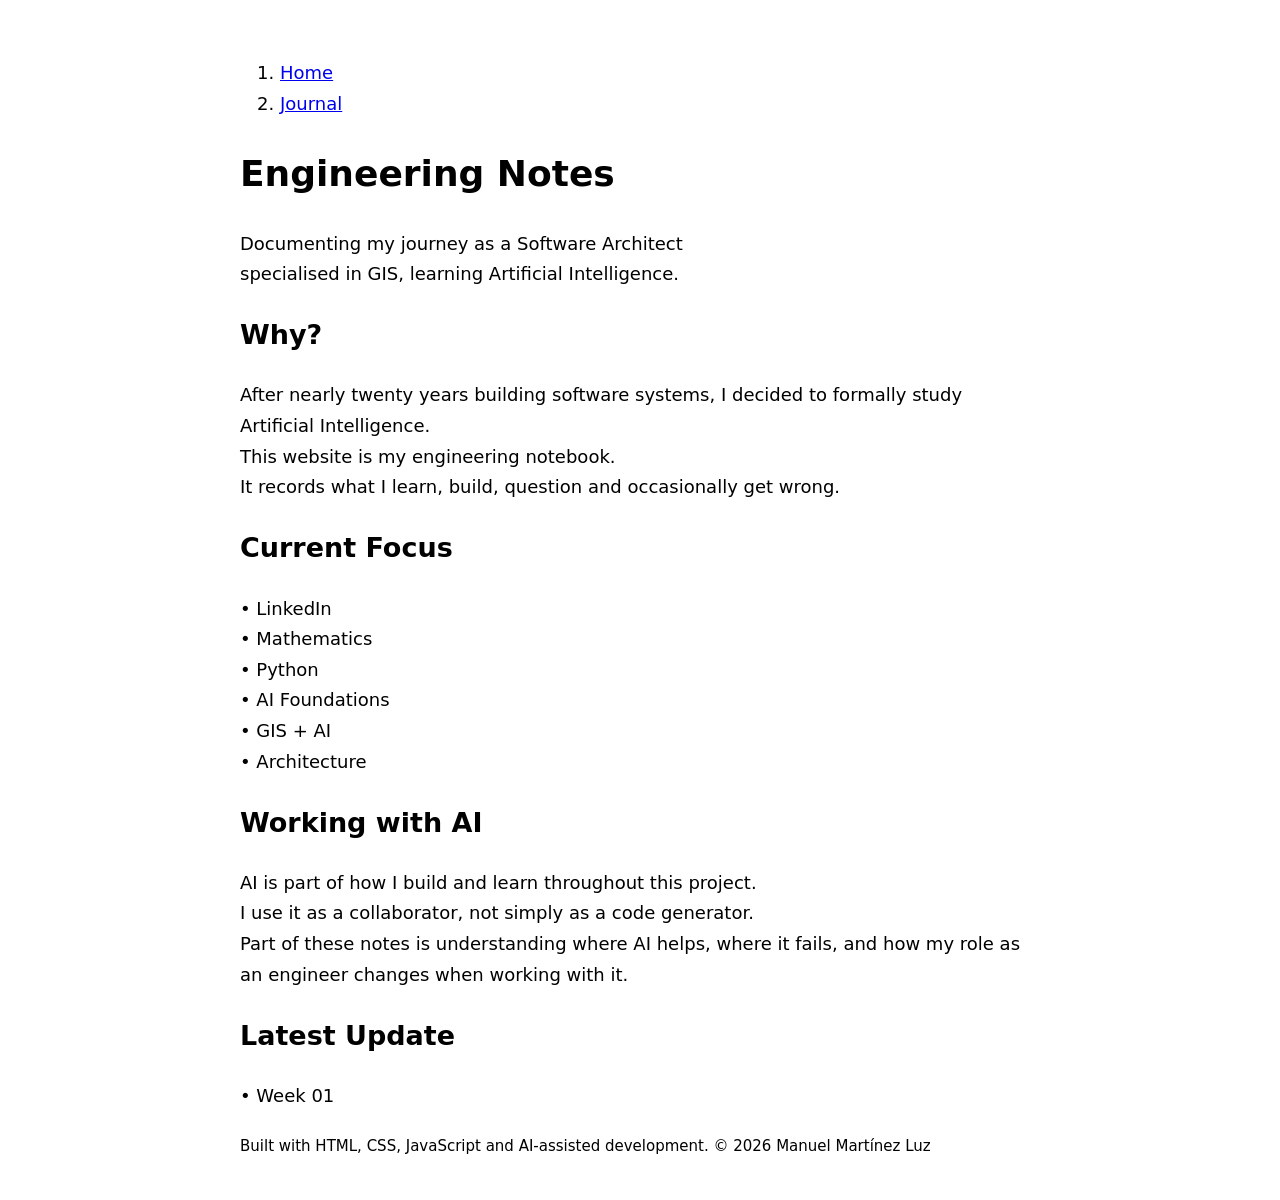
<file: index.html>
<!doctype html>
<html lang="en-US">

<head>
    <meta charset="utf-8" />
    <meta name="viewport" content="width=device-width" />
    <title>Engineering Notes</title>
    <link href="style.css" rel="stylesheet" />
</head>

<body>
    <main>
        <nav>
            <ol>
                <li><a href="#">Home</a></li>
                <li><a href="pages/journal/index.html">Journal</a></li>
            </ol>
        </nav>
        <h1>Engineering Notes</h1>
        <p>
            Documenting my journey as a Software Architect<br>
            specialised in GIS, learning Artificial Intelligence.
        </p>
        <h2>Why?</h2>
        <p>
            After nearly twenty years building software systems,
            I decided to formally study Artificial Intelligence.
            <br>
            This website is my engineering notebook.
            <br>
            It records what I learn, build, question and occasionally
            get wrong.
        </p>
        <h2>Current Focus</h2>
        <p>
            • LinkedIn <br>
            • Mathematics <br>
            • Python <br>
            • AI Foundations <br>
            • GIS + AI <br>
            • Architecture
        </p>
        <h2>Working with AI</h2>
        <p>
            AI is part of how I build and learn throughout this project.
            <br>
            I use it as a collaborator, not simply as a code generator.
            <br>
            Part of these notes is understanding where AI helps,
            where it fails, and how my role as an engineer changes when
            working with it.
        </p>

        <h2>Latest Update</h2>
        <p>
            • Week 01
        </p>
        <footer>
            <small>
                Built with HTML, CSS, JavaScript and AI-assisted development. © 2026 Manuel Martínez Luz
            </small>
        </footer>
    </main>
</body>

</html>
</file>
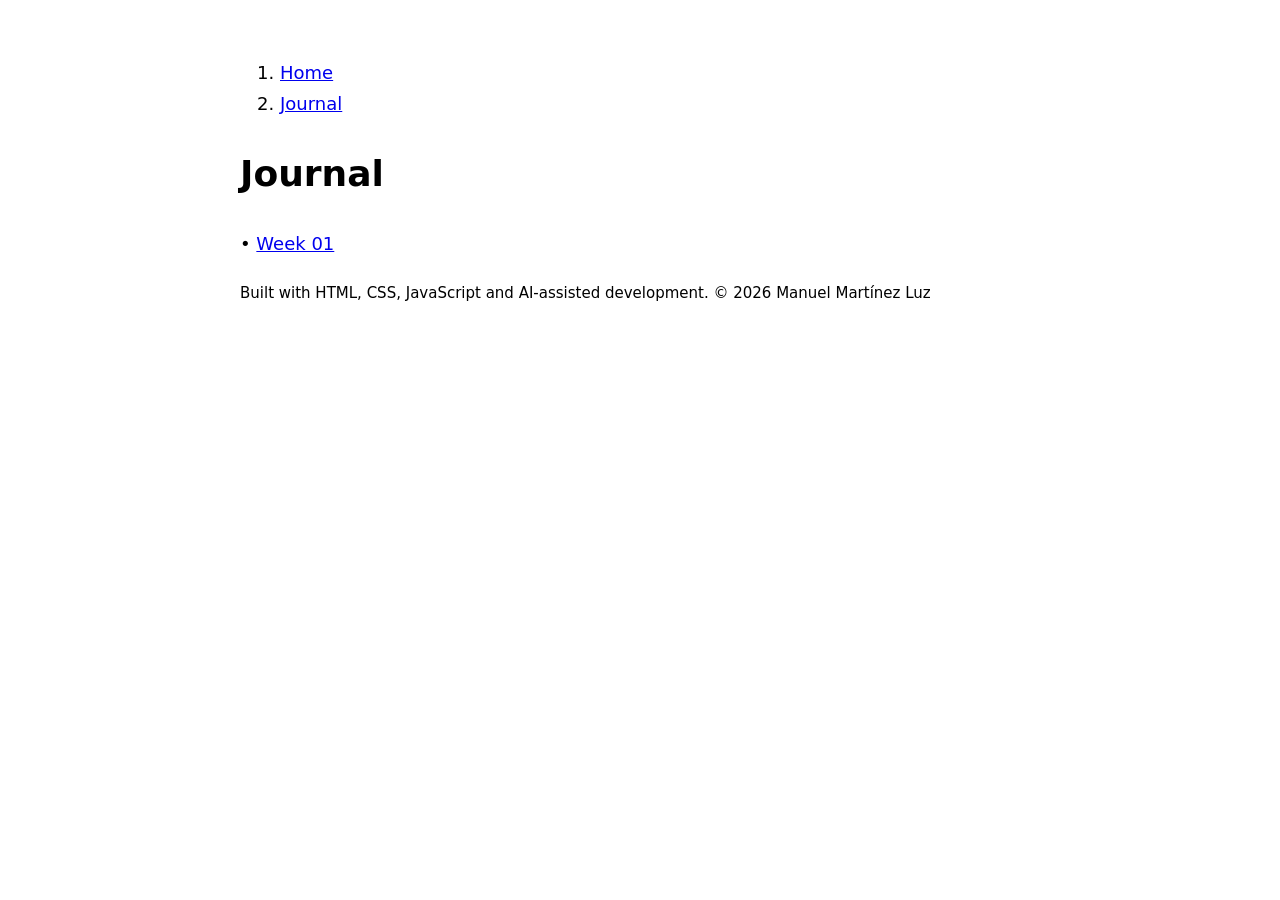
<file: pages/journal/index.html>
<!doctype html>
<html lang="en-US">

<head>
    <meta charset="utf-8" />
    <meta name="viewport" content="width=device-width" />
    <title>Journey</title>
    <link href="../../style.css" rel="stylesheet" />
</head>

<body>
    <main>
        <nav>
            <ol>
                <li><a href="../../index.html">Home</a></li>
                <li><a href="#">Journal</a></li>
            </ol>
        </nav>
        <h1>Journal</h1>
        <p>
            • <a href="./week-01.html">Week 01</a> <br>
        </p>
        <footer>
            <small>
                Built with HTML, CSS, JavaScript and AI-assisted development. © 2026 Manuel Martínez Luz
            </small>
        </footer>
    </main>
</body>

</html>
</file>
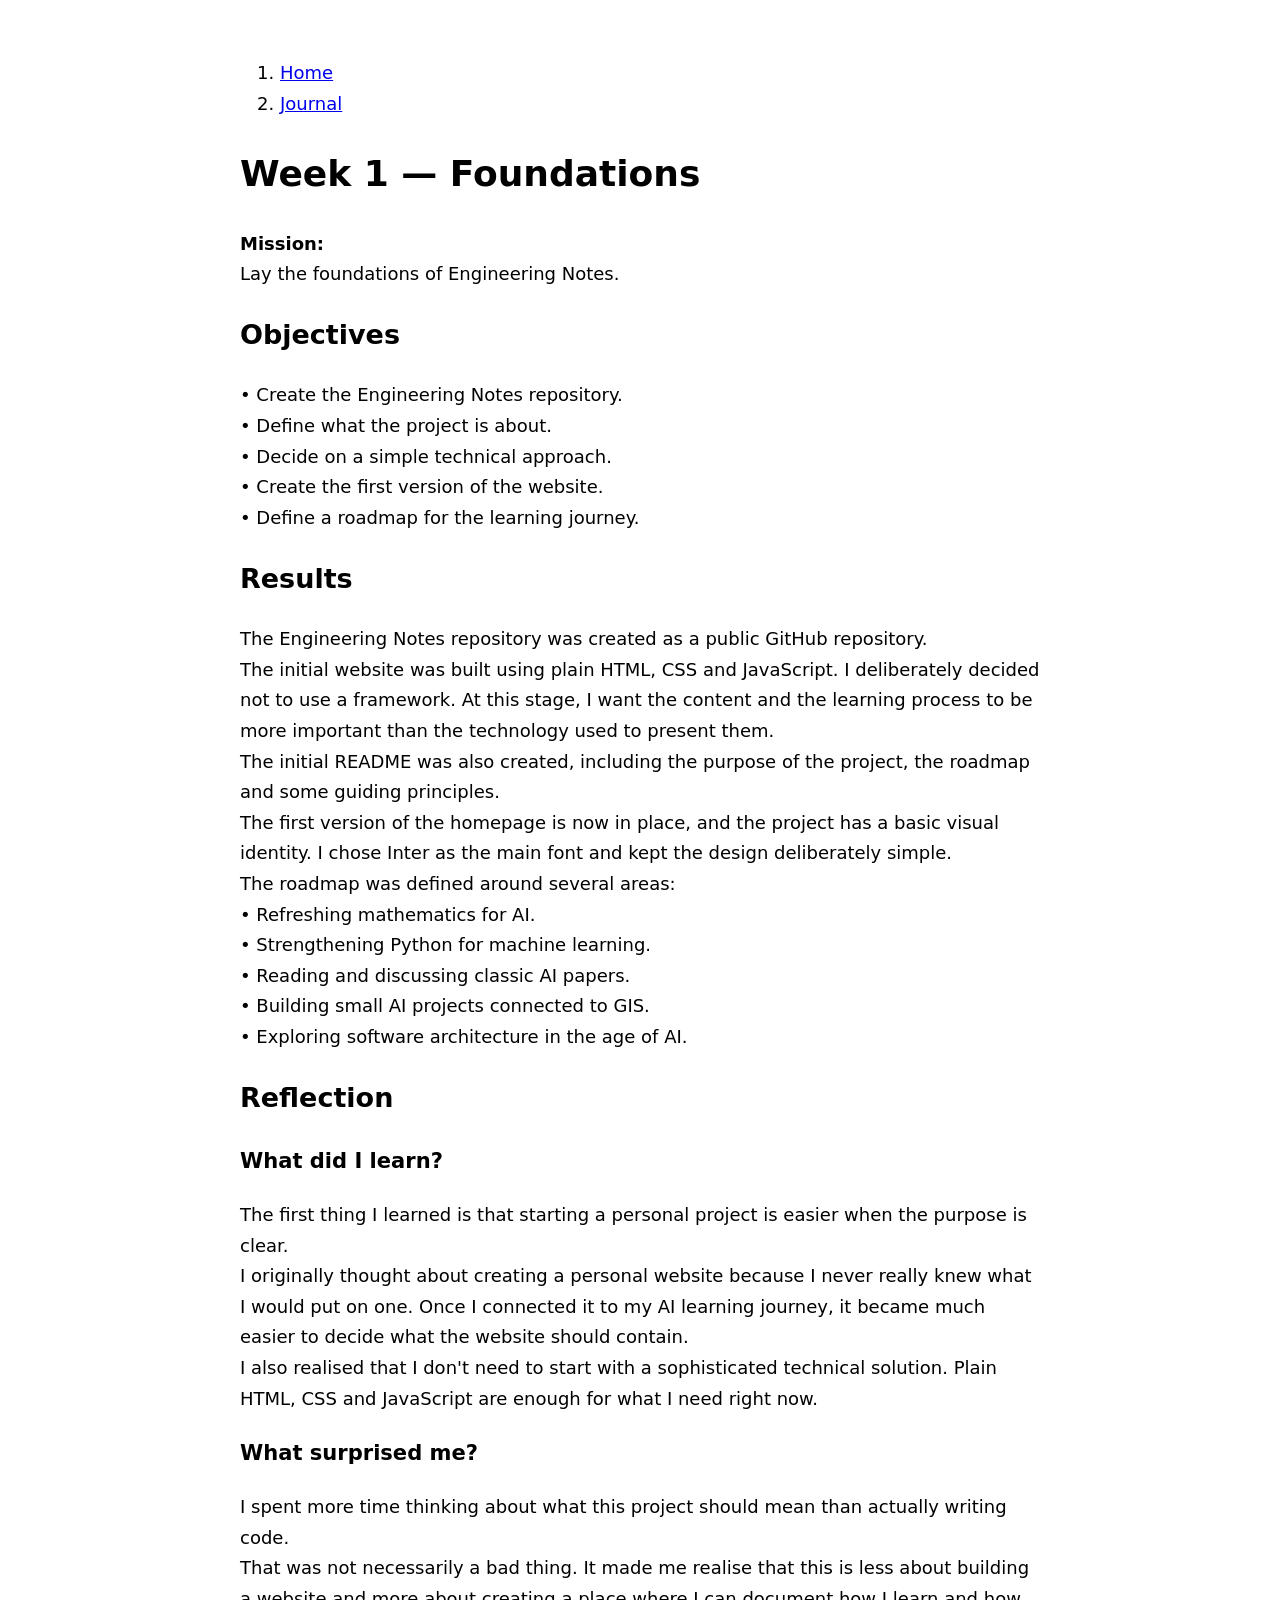
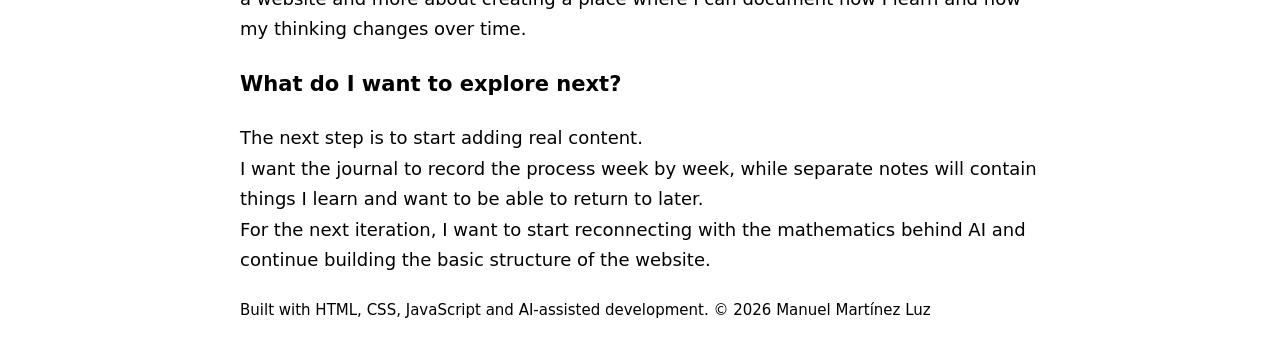
<file: pages/journal/week-01.html>
<!doctype html>
<html lang="en-US">

<head>
    <meta charset="utf-8" />
    <meta name="viewport" content="width=device-width" />
    <title>Journey</title>
    <link href="../../style.css" rel="stylesheet" />
</head>

<body>
    <main>
        <nav>
            <ol>
                <li><a href="../../index.html">Home</a></li>
                <li><a href="./index.html">Journal</a></li>
            </ol>
        </nav>
        <h1>Week 1 — Foundations</h1>
        <p>
            <b>Mission:</b><br>
            Lay the foundations of Engineering Notes.
        </p>
        <h2>Objectives</h2>
        <p>
            • Create the Engineering Notes repository. <br>
            • Define what the project is about. <br>
            • Decide on a simple technical approach. <br>
            • Create the first version of the website. <br>
            • Define a roadmap for the learning journey. <br>
        </p>
        <h2>Results</h2>
        <p>
            The Engineering Notes repository was created as a public GitHub repository. <br>
            The initial website was built using plain HTML, CSS and JavaScript. I deliberately decided not to use a framework. At this stage, I want the content and the learning process to be more important than the technology used to present them. <br>
            The initial README was also created, including the purpose of the project, the roadmap and some guiding principles. <br>
            The first version of the homepage is now in place, and the project has a basic visual identity. I chose Inter as the main font and kept the design deliberately simple. <br>
            The roadmap was defined around several areas: <br>
            • Refreshing mathematics for AI. <br>
            • Strengthening Python for machine learning. <br>
            • Reading and discussing classic AI papers. <br>
            • Building small AI projects connected to GIS. <br>
            • Exploring software architecture in the age of AI. <br>
        </p>
        <h2>Reflection</h2>
        <h3>What did I learn?</h3>
        <p>
            The first thing I learned is that starting a personal project is easier when the purpose is clear. <br>
            I originally thought about creating a personal website because I never really knew what I would put on one. Once I connected it to my AI learning journey, it became much easier to decide what the website should contain. <br>
            I also realised that I don't need to start with a sophisticated technical solution. Plain HTML, CSS and JavaScript are enough for what I need right now. <br>
        </p>
        <h3>What surprised me?</h3>
        <p>
            I spent more time thinking about what this project should mean than actually writing code. <br>
            That was not necessarily a bad thing. It made me realise that this is less about building a website and more about creating a place where I can document how I learn and how my thinking changes over time. <br>
        </p>
        <h3>What do I want to explore next?</h3>
        <p>
            The next step is to start adding real content. <br>
            I want the journal to record the process week by week, while separate notes will contain things I learn and want to be able to return to later. <br>
            For the next iteration, I want to start reconnecting with the mathematics behind AI and continue building the basic structure of the website. <br>
        </p>
        <footer>
            <small>
                Built with HTML, CSS, JavaScript and AI-assisted development. © 2026 Manuel Martínez Luz
            </small>
        </footer>
    </main>
</body>

</html>
</file>
<file: style.css>
main {
    max-width: 800px;
    margin: 0 auto;
    padding: 2rem;
}

body {
    font-family: "Inter", system-ui, sans-serif;
    font-size: 18px;
    line-height: 1.7;
}

h1, h2 {
    font-weight: 600;
}
</file>
